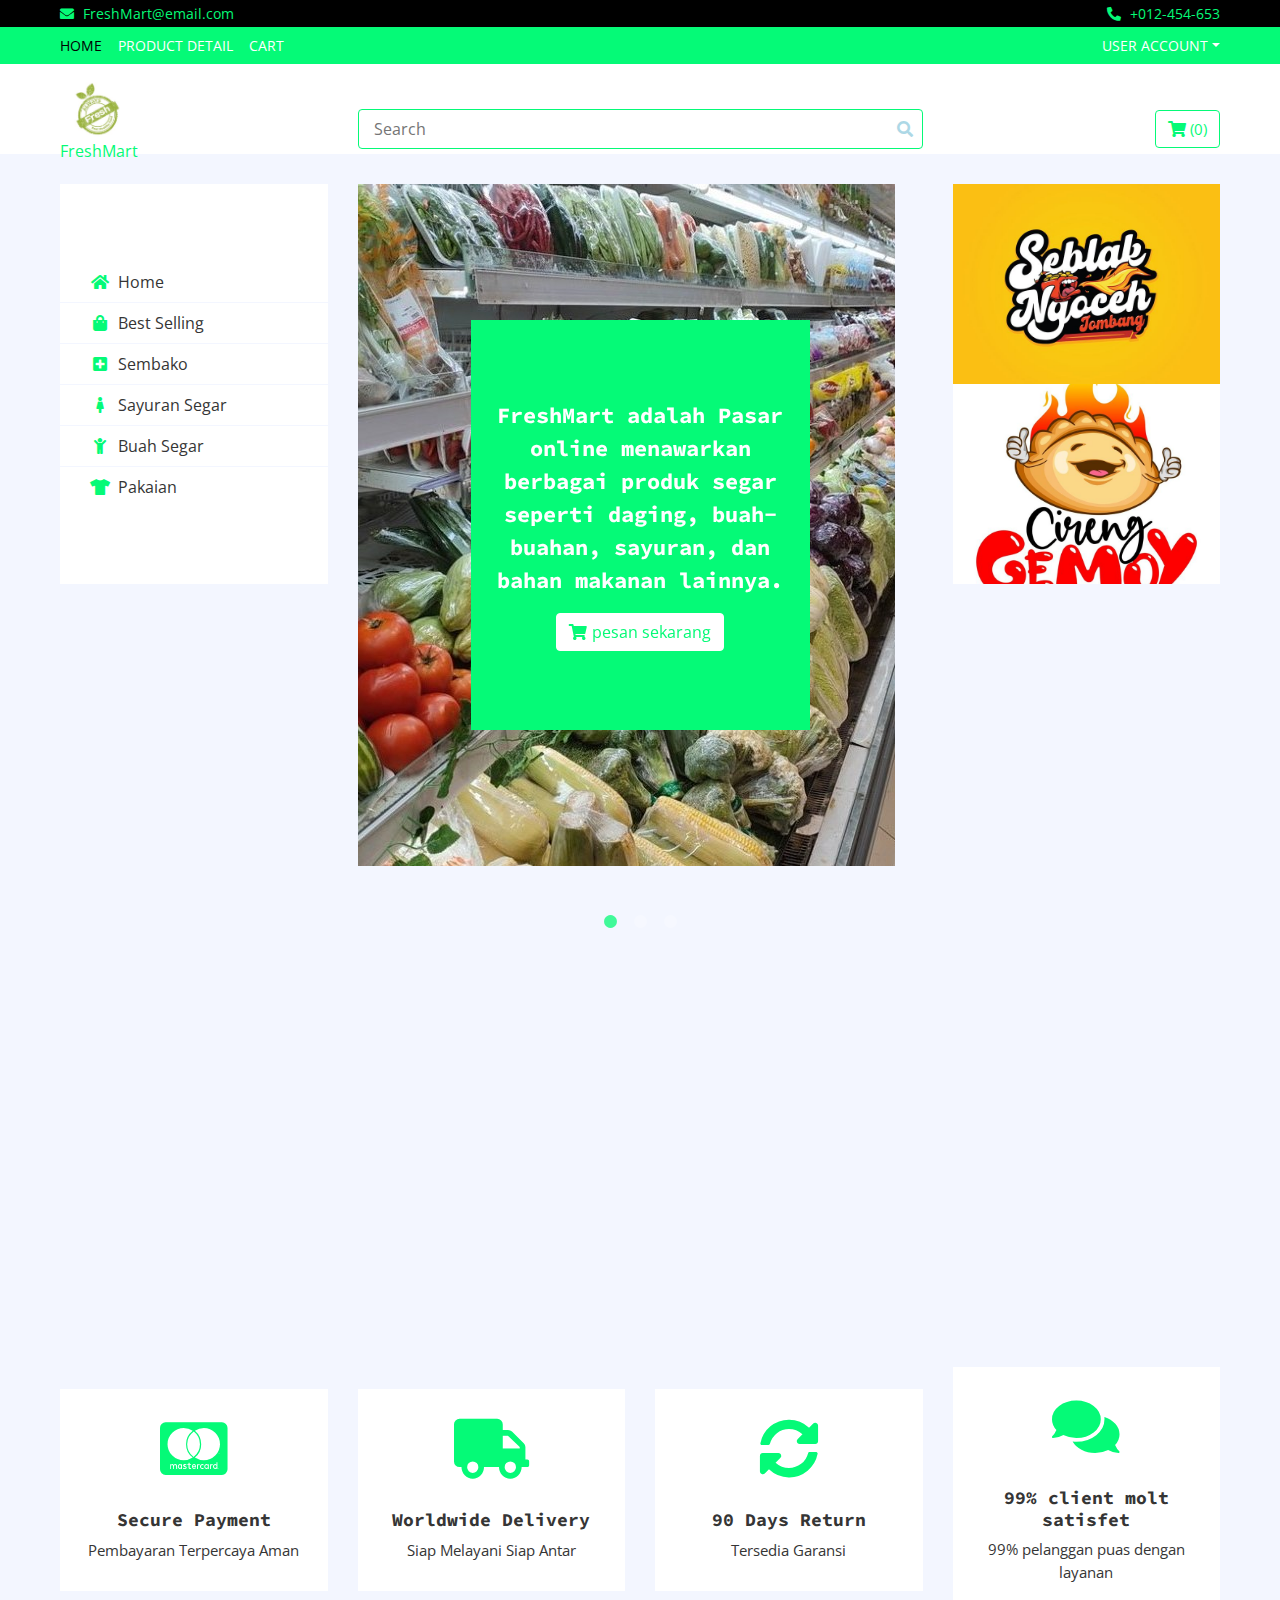
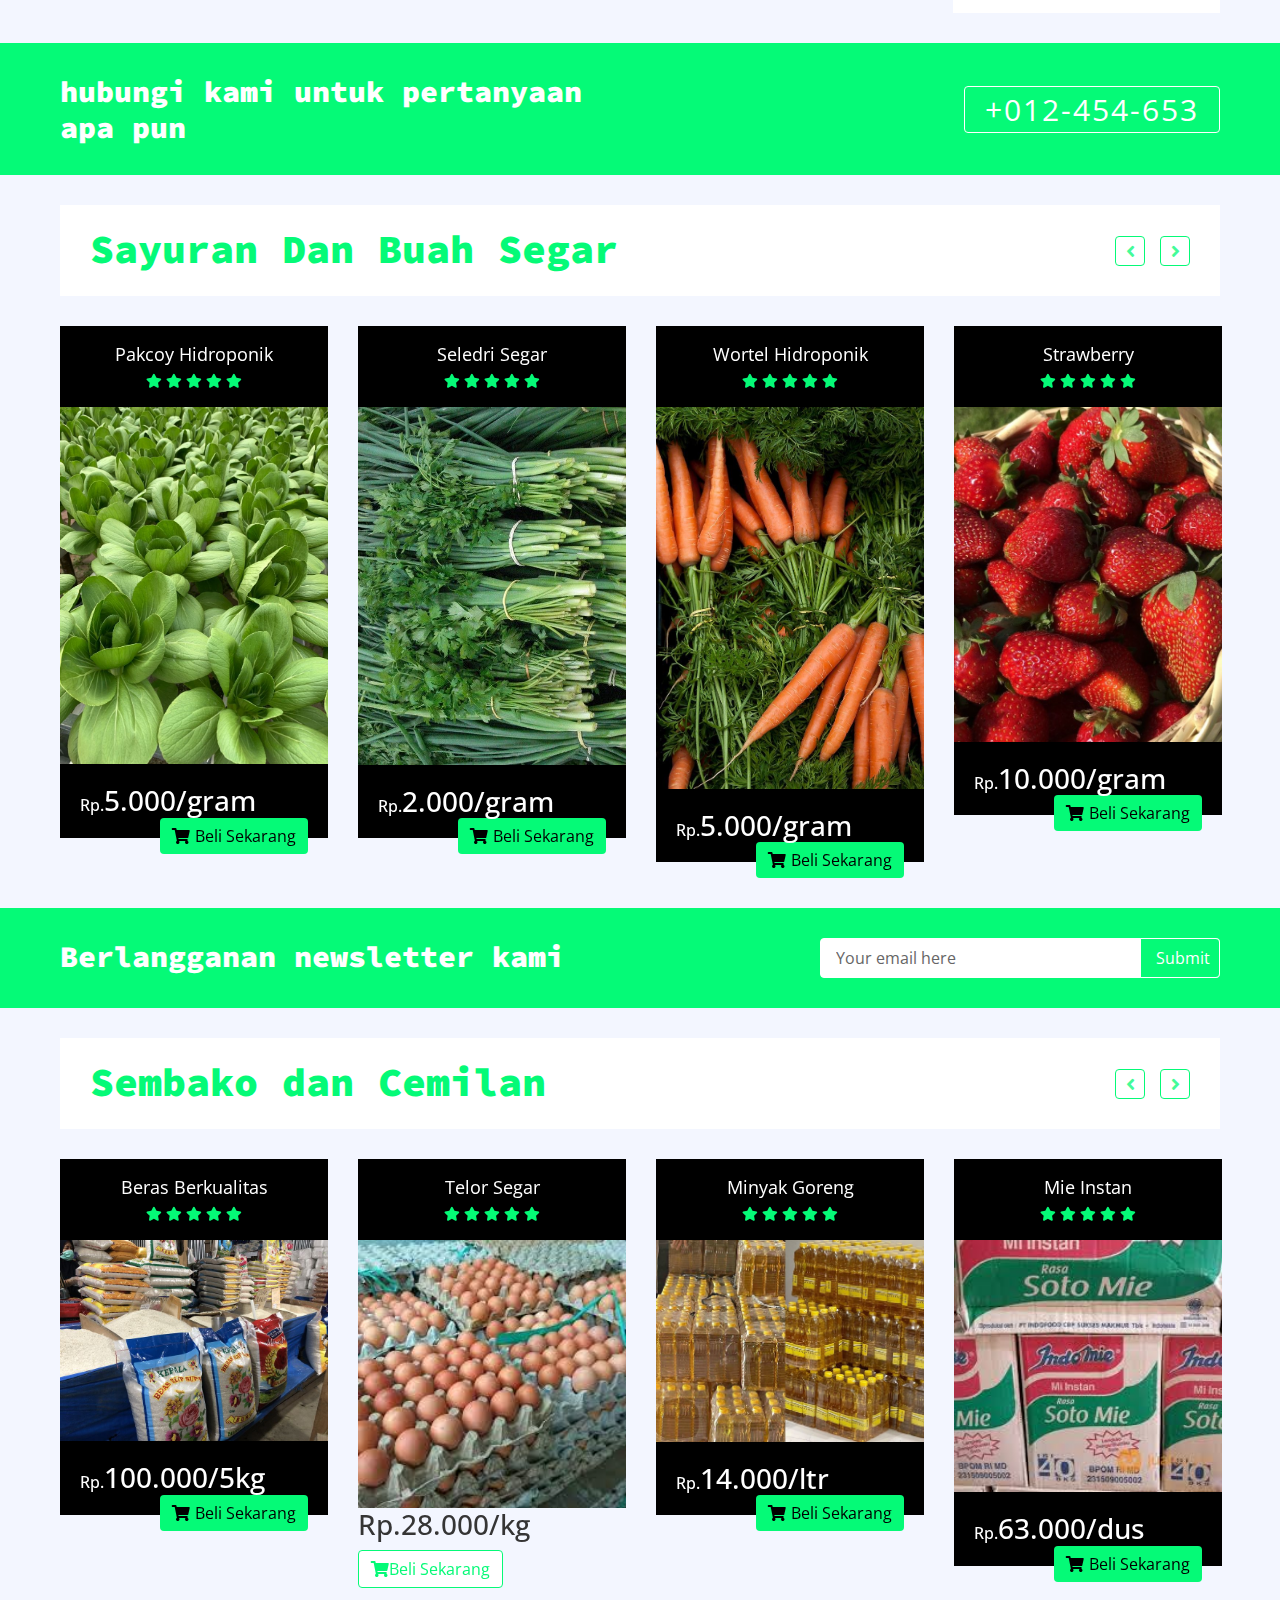
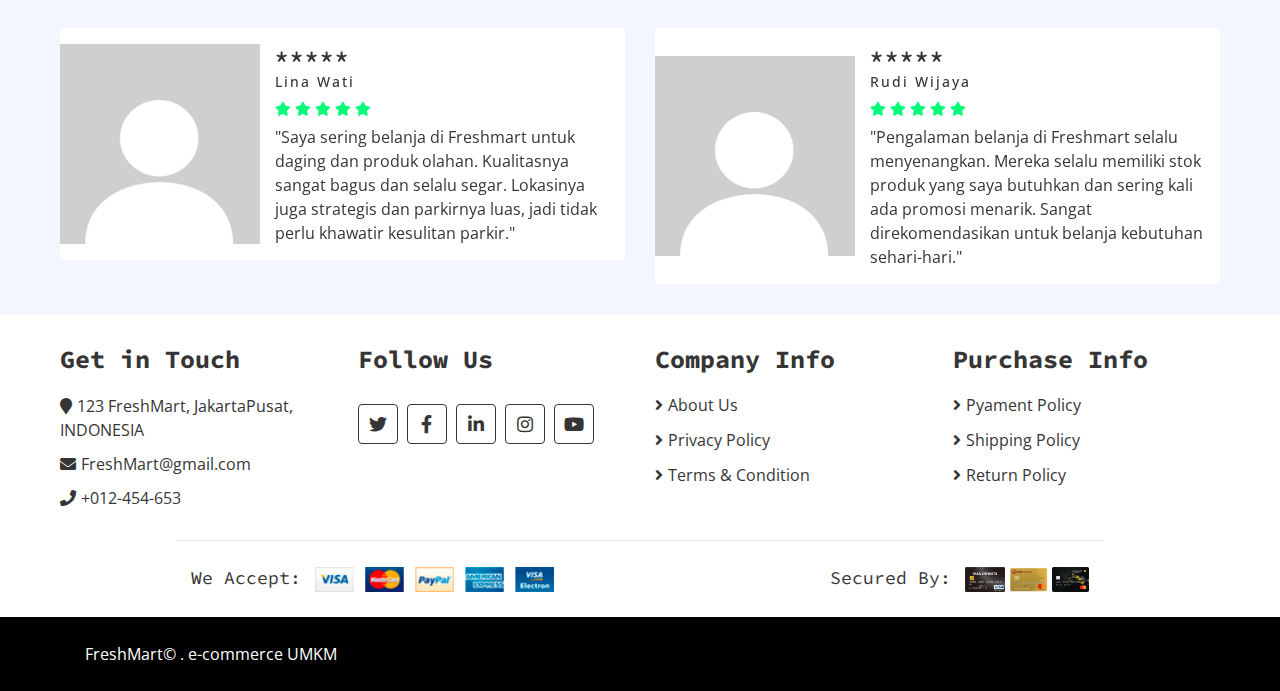
<file: index.html>
<!DOCTYPE html>
<html lang="en">
    <head>
        <meta charset="utf-8">
        <title>FreshMart</title>
        <meta content="width=device-width, initial-scale=1.0" name="viewport">
        <meta content="eCommerce HTML Template Free Download" name="keywords">
        <meta content="eCommerce HTML Template Free Download" name="description">

        <!-- Favicon -->
        <link href="img/logo.jpeg" rel="icon">

        <!-- Google Fonts -->
        <link href="https://fonts.googleapis.com/css?family=Open+Sans:300,400|Source+Code+Pro:700,900&display=swap" rel="stylesheet">

        <!-- CSS Libraries -->
        <link href="https://stackpath.bootstrapcdn.com/bootstrap/4.4.1/css/bootstrap.min.css" rel="stylesheet">
        <link href="https://cdnjs.cloudflare.com/ajax/libs/font-awesome/5.10.0/css/all.min.css" rel="stylesheet">
        <link href="lib/slick/slick.css" rel="stylesheet">
        <link href="lib/slick/slick-theme.css" rel="stylesheet">

        <!-- Template Stylesheet -->
        <link href="css/style.css" rel="stylesheet">
    </head>

    <body>
        <!-- Top bar Start -->
        <div class="top-bar">
            <div class="container-fluid">
                <div class="row">
                    <div class="col-sm-6">
                        <i class="fa fa-envelope"></i>
                        FreshMart@email.com
                    </div>
                    <div class="col-sm-6">
                        <i class="fa fa-phone-alt"></i>
                        +012-454-653
                    </div>
                </div>
            </div>
        </div>
        <!-- Top bar End -->
        
        <!-- Nav Bar Start -->
        <div class="nav">
            <div class="container-fluid">
                <nav class="navbar navbar-expand-md bg-dark navbar-dark">
                    <a href="#" class="navbar-brand">MENU</a>
                    <button type="button" class="navbar-toggler" data-toggle="collapse" data-target="#navbarCollapse">
                        <span class="navbar-toggler-icon"></span>
                    </button>

                    <div class="collapse navbar-collapse justify-content-between" id="navbarCollapse">
                        <div class="navbar-nav mr-auto">
                            <a href="index.html" class="nav-item nav-link active">Home</a>
                            <a href="/page/product-detail.html" class="nav-item nav-link">Product Detail</a>
                            <a href="/page/cart.html" class="nav-item nav-link">Cart</a>
                            <div class="nav-item dropdown">
                            </div>
                        </div>
                        <div class="navbar-nav ml-auto">
                            <div class="nav-item dropdown">
                                <a href="#" class="nav-link dropdown-toggle" data-toggle="dropdown">User Account</a>
                                <div class="dropdown-menu">
                                    <a href="#" class="dropdown-item">Login</a>
                                    <a href="#" class="dropdown-item">Register</a>
                                </div>
                            </div>
                        </div>
                    </div>
                </nav>
            </div>
        </div>
        <!-- Nav Bar End -->      
        
        <!-- Bottom Bar Start -->
        <div class="bottom-bar">
            <div class="container-fluid">
                <div class="row align-items-center">
                    <div class="col-md-3">
                        <div class="logo">
                            <a href="index.html">
                                <img src="img/logo.jpeg" alt="Logo">
                                <div class="header-slider-caption">
                                    <p>FreshMart</p>
                                    
                                </div>
                            </a>
                        </div>
                    </div>
                    <div class="col-md-6">
                        <div class="search">
                            <input type="text" placeholder="Search">
                            <button><i class="fa fa-search"></i></button>
                        </div>
                    </div>
                    <div class="col-md-3">
                        <div class="user">
                            <a href="/page/cart.html" class="btn cart">
                                <i class="fa fa-shopping-cart"></i>
                                <span>(0)</span>
                            </a>
                        </div>
                    </div>
                </div>
            </div>
        </div>
        <!-- Bottom Bar End -->       
        
        <!-- Main Slider Start -->
        <div class="header">
            <div class="container-fluid">
                <div class="row">
                    <div class="col-md-3">
                        <nav class="navbar bg-light">
                            <ul class="navbar-nav">
                                <li class="nav-item">
                                    <a class="nav-link" href="#"><i class="fa fa-home"></i>Home</a>
                                </li>
                                <li class="nav-item">
                                    <a class="nav-link" href="#"><i class="fa fa-shopping-bag"></i>Best Selling</a>
                                </li>
                                <li class="nav-item">
                                    <a class="nav-link" href="#"><i class="fa fa-plus-square"></i>Sembako</a>
                                </li>
                                <li class="nav-item">
                                    <a class="nav-link" href="#"><i class="fa fa-female"></i>Sayuran Segar</a>
                                </li>
                                <li class="nav-item">
                                    <a class="nav-link" href="#"><i class="fa fa-child"></i>Buah Segar</a>
                                </li>
                                <li class="nav-item">
                                    <a class="nav-link" href="#"><i class="fa fa-tshirt"></i>Pakaian</a>
                                </li>
                            </ul>
                        </nav>
                    </div>
                    <div class="col-md-6">
                        <div class="header-slider normal-slider">
                            <div class="header-slider-item">
                                <img src="img/sayuran.jpg" alt="Sayuran" />
                                <div class="header-slider-caption">
                                    <p>FreshMart adalah Pasar online menawarkan berbagai produk segar seperti daging, buah-buahan, sayuran, dan bahan makanan lainnya. </p>
                                    <a class="btn" href=""><i class="fa fa-shopping-cart"></i>pesan sekarang</a>
                                </div>
                            </div>
                            <div class="header-slider-item">
                                <img src="img/Sembako.jpg" alt="baju koko" />
                                <div class="header-slider-caption">
                                    <p>Pelanggan dapat menikmati kemudahan mendapatkan produk berkualitas tinggi yang dikirim langsung ke rumah mereka dengan belanja di FreshMart, yang menghemat waktu dan tenaga. </p>
                                    <a class="btn" href=""><i class="fa fa-shopping-cart"></i>pesan sekarang</a>
                                </div>
                            </div>
                            <div class="header-slider-item">
                                <img src="img/buah3.jpg" alt="gamis muslimah" />
                                <div class="header-slider-caption">
                                    <p>Untuk menjamin keberlanjutan dan kesegaran produk, FreshMart bekerja sama dengan petani lokal untuk mendukung pertanian lokal.</p>
                                    <a class="btn" href=""><i class="fa fa-shopping-cart"></i>pesan sekarang</a>
                                </div>
                            </div>
                        </div>
                    </div>
                    <div class="col-md-3">
                        <div class="header-img">
                            <div class="img-item">
                                <img src="img/logoseblak.jpeg" />
                                <a class="img-text" href="">
                                    <p>menyediakan dari brand seblak ngoceh</p>
                                </a>
                            </div>
                            <div class="img-item">
                                <img src="img/logocireng.jpeg" />
                                <a class="img-text" href="">
                                    <p>Menyediakan Cireng dari brand Cireng Gemoy</p>
                                </a>
                            </div>
                        </div>
                    </div>
                </div>
            </div>
        </div>
        <!-- Main Slider End -->      
        <div class="container">
            <iframe width="683" height="384" src="https://www.youtube.com/embed/XgUo67rRgeA" title="Fashion Show Hijab - SMESCO Ramadan Fest 2017 Part 4" frameborder="0" allow="accelerometer; autoplay; clipboard-write; encrypted-media; gyroscope; picture-in-picture" allowfullscreen></iframe>
        </div>     
        
        <!-- Feature Start-->
        <div class="feature">
            <div class="container-fluid">
                <div class="row align-items-center">
                    <div class="col-lg-3 col-md-6 feature-col">
                        <div class="feature-content">
                            <i class="fab fa-cc-mastercard"></i>
                            <h2>Secure Payment</h2>
                            <p>
                                Pembayaran Terpercaya Aman
                            </p>
                        </div>
                    </div>
                    <div class="col-lg-3 col-md-6 feature-col">
                        <div class="feature-content">
                            <i class="fa fa-truck"></i>
                            <h2>Worldwide Delivery</h2>
                            <p>
                                Siap Melayani Siap Antar
                            </p>
                        </div>
                    </div>
                    <div class="col-lg-3 col-md-6 feature-col">
                        <div class="feature-content">
                            <i class="fa fa-sync-alt"></i>
                            <h2>90 Days Return</h2>
                            <p>
                                Tersedia Garansi
                            </p>
                        </div>
                    </div>
                    <div class="col-lg-3 col-md-6 feature-col">
                        <div class="feature-content">
                            <i class="fa fa-comments"></i>
                            <h2>99% client molt satisfet</h2>
                            <p>
                                99% pelanggan puas dengan layanan
                            </p>
                        </div>
                    </div>
                </div>
            </div>
        </div>
        <!-- Feature End-->      
        
        
        <!-- Call to Action Start -->
        <div class="call-to-action">
            <div class="container-fluid">
                <div class="row align-items-center">
                    <div class="col-md-6">
                        <h1>hubungi kami untuk pertanyaan apa pun</h1>
                    </div>
                    <div class="col-md-6">
                        <a href="tel:+012454653">+012-454-653</a>
                    </div>
                </div>
            </div>
        </div>
        <!-- Call to Action End -->       
        
        <!-- Featured Product Start -->
        <div class="featured-product product">
            <div class="container-fluid">
                <div class="section-header">
                    <h1>Sayuran Dan Buah Segar</h1>
                </div>
                <div class="row align-items-center product-slider product-slider-4">
                    <div class="col-lg-3">
                        <div class="product-item">
                            <div class="product-title">
                                <a href="#">Pakcoy Hidroponik</a>
                                <div class="ratting">
                                    <i class="fa fa-star"></i>
                                    <i class="fa fa-star"></i>
                                    <i class="fa fa-star"></i>
                                    <i class="fa fa-star"></i>
                                    <i class="fa fa-star"></i>
                                </div>
                            </div>
                            <div class="product-image">
                                <a href="/page/product-detail.html">
                                    <img src="img/Pakcoy hidroponik.jpeg" alt="Pakcoy">
                                </a>
                                <div class="product-action">
                                    <a href="#"><i class="fa fa-cart-plus"></i></a>
                                    <a href="#"><i class="fa fa-heart"></i></a>
                                    <a href="#"><i class="fa fa-search"></i></a>
                                </div>
                            </div>
                            <div class="product-price">
                                <h3><span>Rp.</span>5.000/gram</h3>
                                <a class="btn" href=""><i class="fa fa-shopping-cart"></i>Beli Sekarang</a>
                            </div>
                        </div>
                    </div>
                    <div class="col-lg-3">
                        <div class="product-item">
                            <div class="product-title">
                                <a href="#">Seledri Segar</a>
                                <div class="ratting">
                                    <i class="fa fa-star"></i>
                                    <i class="fa fa-star"></i>
                                    <i class="fa fa-star"></i>
                                    <i class="fa fa-star"></i>
                                    <i class="fa fa-star"></i>
                                </div>
                            </div>
                            <div class="product-image">
                                <a href="/page/product-detail.html">
                                    <img src="img/seledri.jpeg" alt="Product Image">
                                </a>
                                <div class="product-action">
                                    <a href="#"><i class="fa fa-cart-plus"></i></a>
                                    <a href="#"><i class="fa fa-heart"></i></a>
                                    <a href="#"><i class="fa fa-search"></i></a>
                                </div>
                            </div>
                            <div class="product-price">
                                <h3><span>Rp.</span>2.000/gram</h3>
                                <a class="btn" href=""><i class="fa fa-shopping-cart"></i>Beli Sekarang</a>
                            </div>
                        </div>
                    </div>
                    <div class="col-lg-3">
                        <div class="product-item">
                            <div class="product-title">
                                <a href="#">Wortel Hidroponik</a>
                                <div class="ratting">
                                    <i class="fa fa-star"></i>
                                    <i class="fa fa-star"></i>
                                    <i class="fa fa-star"></i>
                                    <i class="fa fa-star"></i>
                                    <i class="fa fa-star"></i>
                                </div>
                            </div>
                            <div class="product-image">
                                <a href="/page/product-detail.html">
                                    <img src="img/wortel.jpg" alt="Product Image">
                                </a>
                                <div class="product-action">
                                    <a href="#"><i class="fa fa-cart-plus"></i></a>
                                    <a href="#"><i class="fa fa-heart"></i></a>
                                    <a href="#"><i class="fa fa-search"></i></a>
                                </div>
                            </div>
                            <div class="product-price">
                                <h3><span>Rp.</span>5.000/gram</h3>
                                <a class="btn" href=""><i class="fa fa-shopping-cart"></i>Beli Sekarang</a>
                            </div>
                        </div>
                    </div>
                    <div class="col-lg-3">
                        <div class="product-item">
                            <div class="product-title">
                                <a href="#">Strawberry</a>
                                <div class="ratting">
                                    <i class="fa fa-star"></i>
                                    <i class="fa fa-star"></i>
                                    <i class="fa fa-star"></i>
                                    <i class="fa fa-star"></i>
                                    <i class="fa fa-star"></i>
                                </div>
                            </div>
                            <div class="product-image">
                                <a href="/page/product-detail.html">
                                    <img src="img/trawberry.jpg" alt="Product Image">
                                </a>
                                <div class="product-action">
                                    <a href="#"><i class="fa fa-cart-plus"></i></a>
                                    <a href="#"><i class="fa fa-heart"></i></a>
                                    <a href="#"><i class="fa fa-search"></i></a>
                                </div>
                            </div>
                            <div class="product-price">
                                <h3><span>Rp.</span>10.000/gram</h3>
                                <a class="btn" href=""><i class="fa fa-shopping-cart"></i>Beli Sekarang</a>
                            </div>
                        </div>
                    </div>
                    <div class="col-lg-3">
                        <div class="product-item">
                            <div class="product-title">
                                <a href="#">Alpukat</a>
                                <div class="ratting">
                                    <i class="fa fa-star"></i>
                                    <i class="fa fa-star"></i>
                                    <i class="fa fa-star"></i>
                                    <i class="fa fa-star"></i>
                                    <i class="fa fa-star"></i>
                                </div>
                            </div>
                            <div class="product-image">
                                <a href="/page/product-detail.html">
                                    <img src="img/alpukat.jpg" alt="Product Image">
                                </a>
                                <div class="product-action">
                                    <a href="#"><i class="fa fa-cart-plus"></i></a>
                                    <a href="#"><i class="fa fa-heart"></i></a>
                                    <a href="#"><i class="fa fa-search"></i></a>
                                </div>
                            </div>
                            <div class="product-price">
                                <h3><span>Rp</span>25.000/gram</h3>
                                <a class="btn" href=""><i class="fa fa-shopping-cart"></i>Beli Sekarang </a>
                            </div>
                        </div>
                    </div>
                </div>
            </div>
        </div>
        <!-- Featured Product End -->       
        
        <!-- Newsletter Start -->
        <div class="newsletter">
            <div class="container-fluid">
                <div class="row">
                    <div class="col-md-6">
                        <h1>Berlangganan newsletter kami</h1>
                    </div>
                    <div class="col-md-6">
                        <div class="form">
                            <input type="email" value="Your email here">
                            <button>Submit</button>
                        </div>
                    </div>
                </div>
            </div>
        </div>
        <!-- Newsletter End -->        
        
        <!-- Recent Product Start -->
        <div class="recent-product product">
            <div class="container-fluid">
                <div class="section-header">
                    <h1>Sembako dan Cemilan </h1>
                </div>
                <div class="row align-items-center product-slider product-slider-4">
                    <div class="col-lg-3">
                        <div class="product-item">
                            <div class="product-title">
                                <a href="#">Beras Berkualitas</a>
                                <div class="ratting">
                                    <i class="fa fa-star"></i>
                                    <i class="fa fa-star"></i>
                                    <i class="fa fa-star"></i>
                                    <i class="fa fa-star"></i>
                                    <i class="fa fa-star"></i>
                                </div>
                            </div>
                            <div class="product-image">
                                <a href="/page/product-detail.html">
                                    <img src="img/Beras.jpeg" alt="Beras">
                                </a>
                                <div class="product-action">
                                    <a href="#"><i class="fa fa-cart-plus"></i></a>
                                    <a href="#"><i class="fa fa-heart"></i></a>
                                    <a href="#"><i class="fa fa-search"></i></a>
                                </div>
                            </div>
                            <div class="product-price">
                                <h3><span>Rp.</span>100.000/5kg</h3>
                                <a class="btn" href=""><i class="fa fa-shopping-cart"></i>Beli Sekarang</a>
                            </div>
                        </div>
                    </div>
                    <div class="col-lg-3">
                        <div class="product-item">
                            <div class="product-title">
                                <a href="#">Telor Segar</a>
                                <div class="ratting">
                                    <i class="fa fa-star"></i>
                                    <i class="fa fa-star"></i>
                                    <i class="fa fa-star"></i>
                                    <i class="fa fa-star"></i>
                                    <i class="fa fa-star"></i>
                                </div>
                            </div>
                            <div class="product-image">
                                <a href="/page/product-detail.html">
                                    <img src="img/telor.jpeg" alt="Product Image">
                                </a>
                                <div class="product-action">
                                    <a href="#"><i class="fa fa-cart-plus"></i></a>
                                    <a href="#"><i class="fa fa-heart"></i></a>
                                    <a href="#"><i class="fa fa-search"></i></a>
                                </div>
                            </div>
                            <div class="/product-price">
                                <h3><span>Rp.</span>28.000/kg</h3>
                                <a class="btn" href=""><i class="fa fa-shopping-cart"></i>Beli Sekarang</a>
                            </div>
                        </div>
                    </div>
                    <div class="col-lg-3">
                        <div class="product-item">
                            <div class="product-title">
                                <a href="#">Minyak Goreng</a>
                                <div class="ratting">
                                    <i class="fa fa-star"></i>
                                    <i class="fa fa-star"></i>
                                    <i class="fa fa-star"></i>
                                    <i class="fa fa-star"></i>
                                    <i class="fa fa-star"></i>
                                </div>
                            </div>
                            <div class="product-image">
                                <a href="/page/product-detail.html">
                                    <img src="img/minyak goreng.jpg" alt="Minyak Goreng">
                                </a>
                                <div class="product-action">
                                    <a href="#"><i class="fa fa-cart-plus"></i></a>
                                    <a href="#"><i class="fa fa-heart"></i></a>
                                    <a href="#"><i class="fa fa-search"></i></a>
                                </div>
                            </div>
                            <div class="product-price">
                                <h3><span>Rp.</span>14.000/ltr</h3>
                                <a class="btn" href=""><i class="fa fa-shopping-cart"></i>Beli Sekarang</a>
                            </div>
                        </div>
                    </div>
                    <div class="col-lg-3">
                        <div class="product-item">
                            <div class="product-title">
                                <a href="#">Mie Instan</a>
                                <div class="ratting">
                                    <i class="fa fa-star"></i>
                                    <i class="fa fa-star"></i>
                                    <i class="fa fa-star"></i>
                                    <i class="fa fa-star"></i>
                                    <i class="fa fa-star"></i>
                                </div>
                            </div>
                            <div class="product-image">
                                <a href="/page/product-detail.html">
                                    <img src="img/mie.jpeg" alt="Atasan Batik">
                                </a>
                                <div class="product-action">
                                    <a href="#"><i class="fa fa-cart-plus"></i></a>
                                    <a href="#"><i class="fa fa-heart"></i></a>
                                    <a href="#"><i class="fa fa-search"></i></a>
                                </div>
                            </div>
                            <div class="product-price">
                                <h3><span>Rp.</span>63.000/dus</h3>
                                <a class="btn" href=""><i class="fa fa-shopping-cart"></i>Beli Sekarang</a>
                            </div>
                        </div>
                    </div>
                    <div class="col-lg-3">
                        <div class="product-item">
                            <div class="product-title">
                                <a href="#">Boci Instan</a>
                                <div class="ratting">
                                    <i class="fa fa-star"></i>
                                    <i class="fa fa-star"></i>
                                    <i class="fa fa-star"></i>
                                    <i class="fa fa-star"></i>
                                    <i class="fa fa-star"></i>
                                </div>
                            </div>
                            <div class="product-image">
                                <a href="/page/product-detail.html">
                                    <img src="img/boci.jpeg" alt="Boci Instan">
                                </a>
                                <div class="product-action">
                                    <a href="#"><i class="fa fa-cart-plus"></i></a>
                                    <a href="#"><i class="fa fa-heart"></i></a>
                                    <a href="#"><i class="fa fa-search"></i></a>
                                </div>
                            </div>
                            <div class="product-price">
                                <h3><span>Rp.</span>35.000/12pcs</h3>
                                <a class="btn" href=""><i class="fa fa-shopping-cart"></i>Beli Sekarang</a>
                            </div>
                        </div>
                    </div>
                </div>
            </div>
        </div>
        <!-- Recent Product End -->
        
        <!-- Review Start -->
        <div class="review">
            <div class="container-fluid">
                <div class="row align-items-center review-slider normal-slider">
                    <div class="col-md-6">
                        <div class="review-slider-item">
                            <div class="review-img">
                                <img src="img/profil penilaian.jpg" alt="Image">
                            </div>
                            <div class="review-text">
                                <h2>*****</h2>
                                <h3>Lina Wati</h3>
                                <div class="ratting">
                                    <i class="fa fa-star"></i>
                                    <i class="fa fa-star"></i>
                                    <i class="fa fa-star"></i>
                                    <i class="fa fa-star"></i>
                                    <i class="fa fa-star"></i>
                                </div>
                                <p>
                                    "Saya sering belanja di Freshmart untuk daging dan produk olahan. Kualitasnya sangat bagus dan selalu segar. Lokasinya juga strategis dan parkirnya luas, jadi tidak perlu khawatir kesulitan parkir."
                                </p>
                            </div>
                        </div>
                    </div>
                    <div class="col-md-6">
                        <div class="review-slider-item">
                            <div class="review-img">
                                <img src="img/profil penilaian.jpg" alt="Image">
                            </div>
                            <div class="review-text">
                                <h2>*****</h2>
                                <h3>Rudi Wijaya</h3>
                                <div class="ratting">
                                    <i class="fa fa-star"></i>
                                    <i class="fa fa-star"></i>
                                    <i class="fa fa-star"></i>
                                    <i class="fa fa-star"></i>
                                    <i class="fa fa-star"></i>
                                </div>
                                <p>
                                    "Pengalaman belanja di Freshmart selalu menyenangkan. Mereka selalu memiliki stok produk yang saya butuhkan dan sering kali ada promosi menarik. 
                                    Sangat direkomendasikan untuk belanja kebutuhan sehari-hari."
                                </p>
                            </div>
                        </div>
                    </div>
                    <div class="col-md-6">
                        <div class="review-slider-item">
                            <div class="review-img">
                                <img src="img/profil penilaian.jpg" alt="Image">
                            </div>
                            <div class="review-text">
                                <h2>*******</h2>
                                <h3>Budi Santoso</h3>
                                <div class="ratting">
                                    <i class="fa fa-star"></i>
                                    <i class="fa fa-star"></i>
                                    <i class="fa fa-star"></i>
                                    <i class="fa fa-star"></i>
                                    <i class="fa fa-star"></i>
                                </div>
                                <p>
                                    "Freshmart adalah toko yang sangat lengkap dengan pilihan produk segar yang selalu memuaskan. Pelayanannya cepat dan stafnya sangat ramah. Saya selalu menemukan buah-buahan dan sayuran terbaik di sini."
                            </div>
                        </div>
                    </div>
                </div>
            </div>
        </div>
        <!-- Review End -->        
        
        <!-- Footer Start -->
        <div class="footer">
            <div class="container-fluid">
                <div class="row">
                    <div class="col-lg-3 col-md-6">
                        <div class="footer-widget">
                            <h2>Get in Touch</h2>
                            <div class="contact-info">
                                <p><i class="fa fa-map-marker"></i>123 FreshMart, JakartaPusat, INDONESIA</p>
                                <p><i class="fa fa-envelope"></i>FreshMart@gmail.com</p>
                                <p><i class="fa fa-phone"></i>+012-454-653</p>
                            </div>
                        </div>
                    </div>
                    
                    <div class="col-lg-3 col-md-6">
                        <div class="footer-widget">
                            <h2>Follow Us</h2>
                            <div class="contact-info">
                                <div class="social">
                                    <a href=""><i class="fab fa-twitter"></i></a>
                                    <a href=""><i class="fab fa-facebook-f"></i></a>
                                    <a href=""><i class="fab fa-linkedin-in"></i></a>
                                    <a href=""><i class="fab fa-instagram"></i></a>
                                    <a href=""><i class="fab fa-youtube"></i></a>
                                </div>
                            </div>
                        </div>
                    </div>

                    <div class="col-lg-3 col-md-6">
                        <div class="footer-widget">
                            <h2>Company Info</h2>
                            <ul>
                                <li><a href="#">About Us</a></li>
                                <li><a href="#">Privacy Policy</a></li>
                                <li><a href="#">Terms & Condition</a></li>
                            </ul>
                        </div>
                    </div>

                    <div class="col-lg-3 col-md-6">
                        <div class="footer-widget">
                            <h2>Purchase Info</h2>
                            <ul>
                                <li><a href="#">Pyament Policy</a></li>
                                <li><a href="#">Shipping Policy</a></li>
                                <li><a href="#">Return Policy</a></li>
                            </ul>
                        </div>
                    </div>
                </div>
                
                <div class="row payment align-items-center">
                    <div class="col-md-6">
                        <div class="payment-method">
                            <h2>We Accept:</h2>
                            <img src="img/payment-method.png" alt="Payment Method" />
                        </div>
                    </div>
                    <div class="col-md-6">
                        <div class="payment-security">
                            <h2>Secured By:</h2>
                            <img src="img/visa.jpeg" alt="Payment Security" />
                            <img src="img/cimb niaga.jpg" alt="Payment Security" />
                            <img src="img/commowelth.jpeg" alt="Payment Security" />
                        </div>
                    </div>
                </div>
            </div>
        </div>
        <!-- Footer End -->
        
        <!-- Footer Bottom Start -->
        <div class="footer-bottom">
            <div class="container">
                <div class="row">
                    <div class="col-md-6 copyright">
                        <p>FreshMart&copy; . e-commerce UMKM</p>
                    </div>
                </div>
            </div>
        </div>
        <!-- Footer Bottom End -->       
        
        <!-- Back to Top -->
        <a href="#" class="back-to-top"><i class="fa fa-chevron-up"></i></a>
        
        <!-- JavaScript Libraries -->
        <script src="https://code.jquery.com/jquery-3.4.1.min.js"></script>
        <script src="https://stackpath.bootstrapcdn.com/bootstrap/4.4.1/js/bootstrap.bundle.min.js"></script>
        <script src="lib/easing/easing.min.js"></script>
        <script src="lib/slick/slick.min.js"></script>
        
        <!-- Template Javascript -->
        <script src="js/main.js"></script>
    </body>
</html>
</file>
<file: css/style.css>
/**********************************/
/********** General CSS ***********/
/**********************************/
body {
    color: #353535;
    font-family: 'Open Sans', sans-serif;
    font-weight: 400;
    background: #f3f6ff;
}

a {
    color: #05fa77;
}

a:hover,
a:active,
a:focus {
    color: #353535;
    outline: none;
    text-decoration: none;
}

h1 {
    font-family: 'Source Code Pro', monospace;
    font-weight: 900;
}

h2 {
    font-family: 'Source Code Pro', monospace;
    font-weight: 700;
}

@media(min-width: 992px) {
    .container-fluid {
        padding-right: 60px;
        padding-left: 60px;
    }
}


/**********************************/
/******** Back to Top CSS *********/
/**********************************/
.back-to-top {
    position: fixed;
    display: none;
    background: #05fa77;
    color: #ffffff;
    width: 40px;
    height: 40px;
    text-align: center;
    line-height: 1;
    font-size: 16px;
    border-radius: 4px;
    right: 15px;
    bottom: 15px;
    transition: background 0.5s;
    z-index: 11;
}

.back-to-top i {
    padding-top: 12px;
    color: #ffffff;
}


/**********************************/
/********* Form Input CSS *********/
/**********************************/
.form-control,
.custom-select {
    width: 100%;
    height: 35px;
    padding: 0 15px;
    color: #999999;
    border: 1px solid #dddddd;
    margin-bottom: 15px
}

.form-control:focus,
.custom-select:focus {
    box-shadow: none;
    border-color: #00CED1;
}

.custom-radio,
.custom-checkbox {
    margin-bottom: 15px;
}

.custom-radio .custom-control-label::before,
.custom-checkbox .custom-control-label::before {
    background: #dddddd;
    border-color: #dddddd;
}

.custom-radio .custom-control-input:checked~.custom-control-label::before,
.custom-checkbox .custom-control-input:checked~.custom-control-label::before {
    color: #ffffff;
    background: #05fa77;
    border-color: #05fa77;
    box-shadow: none;
}

.btn {
    color: #05fa77;
    background: #ffffff;
    border: 1px solid #05fa77;
}

.btn:hover,
.btn:active,
.btn:focus {
    color: #ffffff;
    background: #05fa77;
    box-shadow: none;
}


/**********************************/
/******* Normal Slider CSS ********/
/**********************************/
.normal-slider .slick-prev,
.normal-slider .slick-next {
    width: 40px;
    height: 40px;
    z-index: 1;
    opacity: 0;
    transition: .5s;
    background: #05fa77;
    border-radius: 4px;
}

.normal-slider .slick-prev {
    left: 55px;
}

.normal-slider .slick-next {
    right: 55px;
}

.normal-slider.slick-slider:hover .slick-prev {
    left: 15px;
    opacity: 1;
}

.normal-slider.slick-slider:hover .slick-next {
    right: 15px;
    opacity: 1;
}

.normal-slider .slick-prev:hover,
.normal-slider .slick-prev:focus,
.normal-slider .slick-next:hover,
.normal-slider .slick-next:focus {
    background: rgba(0, 0, 0, .7);
}

.normal-slider .slick-prev:hover::before,
.normal-slider .slick-prev:focus::before,
.normal-slider .slick-next:hover::before,
.normal-slider .slick-next:focus::before {
    color: #ADD8E6;
}

.normal-slider .slick-prev::before,
.normal-slider .slick-next::before {
    font-family: "Font Awesome 5 Free";
    font-weight: 900;
    font-size: 30px;
    color: #ffffff;
}

.normal-slider .slick-prev::before {
    content: "\f104";
}

.normal-slider .slick-next::before {
    content: "\f105";
}

.normal-slider .slick-dots {
    bottom: 15px;
}

.normal-slider .slick-dots li button:before {
    color: #ffffff;
    font-size: 15px;
}

.normal-slider .slick-dots li.slick-active button:before {
    color: #05fa77;
}

.slick-dotted.slick-slider {
    margin-bottom: 0;
}


/**********************************/
/********** Top Bar CSS ***********/
/**********************************/
.top-bar {
    padding: 3px 0;
    font-size: 14px;
    color: #05fa77;
    background: #000000;
}

.top-bar i {
    margin-right: 5px;
}

.top-bar .col-sm-6:first-child {
    text-align: left;
}

.top-bar .col-sm-6:last-child {
    text-align: right;
}

@media (max-width: 575.98px) {
    .top-bar {
        border-bottom: 1px solid rgba(255,255,255,.1);
    }
    
    .top-bar .col-sm-6:first-child,
    .top-bar .col-sm-6:last-child {
        text-align: center;
    }
}


/**********************************/
/*********** Nav Bar CSS **********/
/**********************************/
.nav {
    position: relative;
}

@media (min-width: 992px) {
    .nav .container-fluid {
        padding-left: 52px;
        padding-right: 52px;
    }
}

.nav .navbar {
    height: 100%;
    padding: 0;
}

.nav .dropdown-menu {
    margin-top: 0;
    border: 0;
    border-radius: 0;
    background: #05fa77;
}

.nav .dropdown-menu a.active {
    color: #353535;
    background: #f8f9fa;
}

@media (min-width: 768px) {
    .nav,
    .nav .navbar {
        background: #05fa77 !important;
    }
    
    .nav .navbar-brand {
        display: none;
    }
    
    .nav .navbar-dark a.nav-link {
        color: #ffffff;
        font-size: 14px;
        text-transform: uppercase;
    }
    
    .nav .navbar-dark a.nav-link:hover,
    .nav .navbar-dark a.nav-link.active {
        color: #000000;
    }
}

@media (max-width: 768px) {
    .nav {
        padding: 5px 0;
    }
    
    .nav,
    .nav .navbar {
        background: #000000 !important;
    }
    
    .nav a.nav-link {
        padding: 5px 0;
    }
    
    .nav .dropdown-menu {
        box-shadow: none;
    }
}


/**********************************/
/********* Bottom Bar CSS *********/
/**********************************/
.bottom-bar {
    padding: 15px 0;
    background: #ffffff;
    margin-bottom: 30px;
}

.bottom-bar .logo {
    text-align: left;
    overflow: hidden;
}

.bottom-bar .logo a img {
    max-height: 60px;
}

.bottom-bar .search {
    width: 100%;
}

.bottom-bar .search input[type=text] {
    width: 100%;
    height: 40px;
    padding: 0 15px;
    color: #666666;
    border: 1px solid #05fa77;
    border-radius: 4px;
}

.bottom-bar .search button {
    position: absolute;
    width: 40px;
    height: 38px;
    top: 1px;
    right: 16px;
    padding: 0 15px;
    border: none;
    background: none;
    color: #ADD8E6;
    border-radius: 0 2px 2px 0;
}

.bottom-bar .search button:hover {
    background: #05fa77;
    color: #ffffff;
}

.bottom-bar .user {
    font-size: 0;
    text-align: right;
}

.bottom-bar .user .wishlist {
    margin-right: 15px;
}

.bottom-bar .user .cart i,
.bottom-bar .user .wishlist i {
    color: #05fa77;
}

.bottom-bar .user .cart span,
.bottom-bar .user .wishlist span {
    color: #05fa77;
    font-size: 15px;
}

.bottom-bar .user .cart:hover i,
.bottom-bar .user .wishlist:hover i,
.bottom-bar .user .cart:hover span,
.bottom-bar .user .wishlist:hover span {
    color: #ffffff;
}

@media (min-width: 768px) {
    .bottom-bar {
        max-height: 90px;
    }
}

@media (max-width: 767.98px) {
    .bottom-bar .logo,
    .bottom-bar .search,
    .bottom-bar .user {
        text-align: center;
        margin-bottom: 15px;
    }
    
    .bottom-bar .user {
        margin-bottom: 0;
    }
}


/**********************************/
/*********** Header CSS ***********/
/**********************************/
.header {
    position: relative;
}

.header .col-md-3,
.header .col-md-6 {
    margin-bottom: 30px;
}

.header .navbar {
    padding: 0;
    height: 100%;
    max-height: 400px;
    overflow: hidden;
    background: #ffffff !important;
}

.header .navbar-nav {
    width: 100%;
    padding: 15px 0;
}

.header .navbar li {
    padding: 0 30px;
    border-bottom: 1px solid #f3f6ff;
}

.header .navbar li:last-child {
    border-bottom: none;
}

.header .navbar a {
    color: #353535;
}
.header .navbar a:hover {
    color: #05fa77;
}


.header .navbar i {
    color: #05fa77;
    width: 20px;
    text-align: center;
    margin-right: 8px;
}

.header .navbar a:hover i {
    color: #353535;
}

.header-slider {
    position: relative;
    width: 100%;
}

.header-slider .header-slider-item {
    position: relative;
}

.header-slider .header-slider-caption {
    position: absolute;
    top: 20%;
    left: 20%;
    width: 60%;
    height: 60%;
    padding: 15px;
    display: flex;
    flex-direction: column;
    align-items: center;
    justify-content: center;
    background: #05fa77;
    transition: all 0.3s;
    z-index: 1;
}

.header-slider .header-slider-caption p {
    text-align: center;
    color: #ffffff;
    font-size: 22px;
    font-family: 'Source Code Pro', monospace;
    font-weight: 700;
}

.header-slider .header-slider-caption .btn {
    border-color: #ffffff;
}

.header-slider .header-slider-caption .btn i {
    margin-right: 5px;
}

.header .header-img {
    position: relative;
    display: flex;
    flex-wrap: wrap;
    align-items: center;
    height: 100%;
    max-height: 400px;
    overflow: hidden;
    background: #ffffff;
}

.header .img-item {
    position: relative;
    width: 100%;
    height: 50%;
    overflow: hidden;
}

.header .img-item img {
    width: 100%; 
    height: 100%; 
    object-fit: cover; 
}

.header .img-text {
    position: absolute;
    top: 0;
    left: 0;
    width: 100%;
    height: 100%;
    display: flex;
    align-items: center;
    background: #05fa77;
    transition: all 0.3s;
    opacity: 0;
}

.header .img-text:hover {
    opacity: 1;     
}

.header .img-text p {
    margin: 0 0 50px 0;
    padding: 15px;
    width: 100%;
    text-align: center;
    color: #ffffff;
    font-size: 16px;
    transition: all 0.3s;
}

.header .img-text:hover p {
    margin: 0;       
}


/**********************************/
/********* Breadcrumb CSS *********/
/**********************************/
.breadcrumb-wrap {
    position: relative;
    width: 100%;
}

.breadcrumb-wrap .breadcrumb {
    margin: 0;
    padding: 0;
    background: transparent;
}



/**********************************/
/********** Category CSS **********/
/**********************************/
.category {
    position: relative;
    padding: 0 15px;
    margin-bottom: 30px;
}

.category .col-md-3 {
    padding: 0;
}

.category .category-item {
    position: relative;
    display: flex;
    flex-wrap: wrap;
    align-items: center;
    height: 100%;
    max-height: 400px;
    overflow: hidden;
    background: #ffffff;
}

.category .category-item.ch-400 {
    height: 400px;
}

.category .category-item.ch-250 {
    height: 250px;
}

.category .category-item.ch-150 {
    height: 150px;
}

.category .category-item img {
    width: 100%; 
    height: 100%; 
    object-fit: cover; 
}

.category .category-name {
    position: absolute;
    top: 0;
    left: 0;
    width: 100%;
    height: 100%;
    display: flex;
    align-items: center;
    background: #05fa77;
    transition: all 0.3s;
    opacity: 0;
}

.category .category-name:hover {
    opacity: 1;     
}

.category .category-name p {
    margin: 0 0 50px 0;
    padding: 15px;
    width: 100%;
    text-align: center;
    color: #ffffff;
    font-size: 16px;
    transition: all 0.3s;
}

.category .category-name:hover p {
    margin: 0;       
}


/**********************************/
/*********** Feature CSS **********/
/**********************************/
.feature {
    position: relative;
}

.feature .feature-col {
    margin-bottom: 30px;
}

.feature .feature-content {
    position: relative;
    width: 100%;
    height: 100%;
    padding: 30px 15px;
    text-align: center;
    background: #ffffff;
}

.feature .feature-content i {
    color: #05fa77;
    font-size: 60px;
    margin-bottom: 30px;
}

.feature .feature-content h2 {
    font-size: 18px;
}

.feature .feature-content p {
    font-size: 15px;
    margin: 0;
}


/**********************************/
/******** Product Item CSS ********/
/**********************************/
.product-item {
    position: relative;
}

.product-item .product-title {
    padding: 15px;
    text-align: center;
    background: #000000;
    transition: all .3s;
}

.product-item:hover .product-title {
    background: #05fa77;
}

.product-item .product-title a,
.product-item .product-title .ratting {
    position: relative;
    width: 100%;
}

.product-item .product-title a {
    margin-bottom: 5px;
    color: #ffffff;
    font-size: 18px;
}

.product-item .product-title .ratting i {
    font-size: 14px;
    color: #05fa77;
}

.product-item .product-content .price span {
    margin-left: 12px;
    text-decoration: line-through;
    font-weight: 700;
    color: #999999;
}

.product-item:hover .product-title a,
.product-item:hover .product-title .ratting i {
    color: #ffffff;
}

.product-item:hover .product-content .price span {
    color: #dddddd;
}

.product-item .product-image {
    position: relative;
    overflow: hidden;
}

.product-item .product-image a {
    display: block;
    background: #ffffff;
    transition: .3s;
}

.product-item .product-image img {
    width: 100%; 
    transition: all .3s;
}

.product-item:hover .product-image img {
    transform: scale(1.2);
}

.product-item .product-image .product-action {
    position: absolute;
    width: 100%;
    height: 100%;
    top: 0;
    left: 0;
    display: flex;
    align-items: center;
    justify-content: center;
    background: #05fa77;
    transition: all .3s;
    font-size: 0;
    z-index: 1;
    opacity: 0;
}

.product-item:hover .product-image .product-action {
    opacity: 1; 
}

.product-item .product-image .product-action a {
    display: inline-block;
    width: 40px;
    height: 40px;
    margin-right: 5px;
    padding: 7px 0 10px 0;
    font-size: 16px;
    text-align: center;
    color: #ffffff;
    background: #05fa77;
    border: 1px solid #ffffff;
    border-radius: 4px;
    transition: all .3s;
    margin-top: 50px;
}

.product-item:hover .product-image .product-action a {
    margin-top: 0;
}

.product-item .product-image .product-action a:last-child {
    margin-right: 0;
}

.product-item .product-image .product-action a:hover {
    color: #05fa77;
    background: #ffffff;
    border: 1px solid #05fa77;
}

.product-item .product-price {
    padding: 20px;
    background: #000000;
    transition: all .3s;
}

.product-item:hover .product-price {
    background: #05fa77;
}

.product-item .product-price h3 {
    display: inline-block;
    color: #ffffff;
    margin: 0;
}

.product-item .product-price h3 span {
    font-size: 16px;
}

.product-item .product-price .btn {
    float: right;
    border: none;
    color: #000000;
    background: #05fa77;
}

.product-item:hover .product-price .btn,
.product-item .product-price .btn:hover {
    color: #05fa77;
    background: #ffffff;
}

.product-item .product-price .btn i {
    margin-right: 5px;
}


/**********************************/
/******** Featured Product ********/
/**********************************/
.featured-product {
    position: relative;
    padding: 30px 0;
}

.recent-product {
    position: relative;
    padding: 30px 0;
}

.product .section-header {
    margin-bottom: 30px;
    padding: 20px 30px 15px 30px;
    color: #05fa77;
    background: #ffffff;
}

.product .slick-prev,
.product .slick-next {
    top: -75px;
    width: 30px;
    height: 30px;
    z-index: 1;
    transition: .5s;
    color: #05fa77;
    background: #ffffff;
    border: 1px solid #05fa77;
    border-radius: 4px;
}

.product .slick-prev {
    left: calc(100% - 120px);
}

.product .slick-next {
    right: 45px;
}

.product .slick-prev:hover,
.product .slick-prev:focus,
.product .slick-next:hover,
.product .slick-next:focus {
    background: #05fa77;
}

.product .slick-prev::before,
.product .slick-next::before {
    font-family: "Font Awesome 5 Free";
    font-size: 18px;
    font-weight: 900;
    color: #05fa77;
}

.product .slick-prev::before {
    content: "\f104";
}

.product .slick-next::before {
    content: "\f105";
}

.product .slick-prev:hover::before,
.product .slick-prev:focus::before,
.product .slick-next:hover::before,
.product .slick-next:focus::before {
    color: #ffffff;
}


/**********************************/
/******** Product View CSS ********/
/**********************************/
.product-view {
    position: relative;
    width: 100%;
    padding: 30px 0;
}

.product-view .product-view-top {
    padding: 30px;
    margin-bottom: 30px;
    background: #ffffff;
}

.product-view .product-search {
    position: relative;
    width: 100%;
}

.product-view .product-search input {
    width: 100%;
    height: 35px;
    padding: 0 15px;
    color: #999999;
    background: transparent;
    border: 1px solid #353535;
    border-radius: 4px;
    transition: all .3s;
}

.product-view .product-search input:focus {
    border-color: #05fa77;
}

.product-view .product-search button {
    position: absolute;
    width: 35px;
    height: 33px;
    top: 1px;
    right: 1px;
    text-align: center;
    background: transparent;
    color: #353535;
    border: none;
    border-radius: 0 4px 4px 0;
    transition: all .3s;
}

.product-view .product-search button i {
    font-size: 16px;
}

.product-view .product-search button:hover {
    background: #05fa77;
    color: #ffffff;
}

.product-view .product-short,
.product-view .product-price-range {
    position: relative;
    width: 100%;
    text-align: right;
}

.product-view .product-short .dropdown .dropdown-toggle,
.product-view .product-price-range .dropdown .dropdown-toggle {
    display: block;
    width: 100%;
    height: 35px;
    padding: 5px 10px;
    background: transparent;
    border: 1px solid #353535;
    text-align: left;
    border-radius: 4px;
    cursor: pointer;
    transition: all .3s;
}

.product-view .product-short .dropdown .dropdown-toggle:hover,
.product-view .product-price-range .dropdown .dropdown-toggle:hover {
    color: #05fa77;
    border-color: #05fa77;
}

.product-view .product-short .dropdown .dropdown-toggle::after,
.product-view .product-price-range .dropdown .dropdown-toggle::after {
    float: right;
    margin-top: 10px;
}

.product-view .product-short .dropdown-menu,
.product-view .product-price-range .dropdown-menu {
    margin: -1px 0 0 0;
    border-radius: 0;
}

.product-view .product-item {
    margin-bottom: 30px;
}

.product-view .pagination {
    margin: 0;
}

.product-view .pagination .page-item .page-link {
    color: #353535;
    background: transparent;
    border-color: #353535;
}

.product-view .pagination .page-item:hover .page-link,
.product-view .pagination .page-item.active .page-link {
    color: #05fa77;
    background: #000000;
}

@media (max-width: 991.98px) {
    .product-view .pagination {
        margin-bottom: 30px;
    }
}


/**********************************/
/******* Product Detail CSS *******/
/**********************************/
.product-detail {
    position: relative;
    width: 100%;
    padding: 30px 0;
}

.product-detail .product-detail-top,
.product-detail .product-detail-bottom {
    margin-bottom: 30px;
}

.product-detail .product-detail-top {
    padding: 0;
    background: #ffffff;
}

.product-detail .product-slider-single img {
    width: 100%;
}

.product-detail .product-slider-single-nav {
    margin: 15px 30px 30px 30px;
    border: 3px double #05fa77;
}

.product-detail .product-slider-single-nav .slider-nav-img {
    border-right: 1px solid #05fa77;
    overflow: hidden;
}

.product-detail .product-slider-single-nav img {
    width: 100%;
    transition: all .3s;
}

.product-detail .product-slider-single-nav img:hover {
    transform: scale(1.2);
}

.product-detail .product-content,
.product-detail .product-content .title,
.product-detail .product-content .ratting,
.product-detail .product-content .price,
.product-detail .product-content .details,
.product-detail .product-content .quantity,
.product-detail .product-content .action {
    position: relative;
    width: 100%;
}

.product-detail .product-content {
    padding: 30px;
}

@media (min-width: 768px) {
    .product-detail .product-content {
        padding-left: 0;
    }
}

.product-detail .product-content .title h2 {
    font-size: 25px;
    margin-bottom: 5px;
}

.product-detail .product-content .ratting {
    margin-bottom: 10px;
}

.product-detail .product-content .ratting i {
    color: #05fa77;
    font-size: 16px;
}

.product-detail .product-content .price,
.product-detail .product-content .quantity,
.product-detail .product-content .p-size,
.product-detail .product-content .p-color {
    margin-bottom: 15px;
}

.product-detail .product-content .price h4,
.product-detail .product-content .quantity h4,
.product-detail .product-content .p-size h4,
.product-detail .product-content .p-color h4 {
    display: inline-block;
    width: 80px;
    font-size: 18px;
    font-weight: 700;
    margin-right: 5px;
}

.product-detail .product-content .price p {
    display: inline-block;
    color: #05fa77;
    font-size: 30px;
    font-weight: 700;
    margin: 0;
}

.product-detail .product-content .price span {
    color: #999999;
    text-decoration: line-through;
    margin-left: 12px;
}

.product-detail .product-content .quantity .qty {
    display: inline-block;
    font-size: 0;
}

.product-detail .product-content .quantity button {
    width: 30px;
    height: 30px;
    padding: 2px 0;
    font-size: 16px;
    text-align: center;
    color: #ffffff;
    background: #05fa77;
    border: none;
}

.product-detail .product-content .quantity button.btn-minus {
    border-radius: 4px 0 0 4px;
}

.product-detail .product-content .quantity button.btn-plus {
    border-radius: 0 4px 4px 0;
}

.product-detail .product-content .quantity input {
    width: 40px;
    height: 30px;
    color: #ffffff;
    font-size: 16px;
    text-align: center;
    background: #000000;
    border: none;
}

.product-detail .product-content .action a:first-child {
    margin-right: 11px;
}

.product-detail .product-content .action a i {
    margin-right: 5px;
}

.product-detail .nav.nav-pills .nav-link {
    color: #00CED1;
    background: #000000;
    border-radius: 0;
    transition: all .3s;
}

.product-detail .nav.nav-pills .nav-link:hover,
.product-detail .nav.nav-pills .nav-link.active {
    color: #000000;
    background: #05fa77;
}

.product-detail .tab-content {
    background: #ffffff;
    padding: 25px 15px 15px 15px;
}

.product-detail .tab-content ul {
    margin: 0;
    padding: 0;
    list-style: none;
}

.product-detail .tab-content ul li {
    margin-bottom: 10px;
}

.product-detail .tab-content ul li::before {
    content: '\f061';
    font-family: 'Font Awesome 5 Free';
    font-weight: 900;
    padding-right: 5px;
}

.product-detail .tab-content .reviews-submitted {
    position: relative;
    margin-bottom: 45px;
}

.product-detail .tab-content .reviewer {
    color: #05fa77;
    font-size: 18px;
    font-weight: 600;
}

.product-detail .tab-content .reviewer span {
    color: #666666;
    font-size: 14px;
    font-weight: 400;
}

.product-detail .tab-content .ratting {
    color: #05fa77;
    margin-bottom: 15px;
}

.product-detail .tab-content .reviews-submit .ratting {
    font-size: 24px;
}

.product-detail .tab-content .form input {
    width: 100%;
    height: 35px;
    padding: 0 15px;
    color: #666666;
    border: 1px solid #dddddd;
    border-radius: 4px;
    margin-bottom: 15px;
}

.product-detail .tab-content .form textarea {
    width: 100%;
    height: 80px;
    padding: 6px 15px;
    color: #666666;
    border: 1px solid #dddddd;
    border-radius: 4px;
    margin-bottom: 15px;
}

.product-detail .tab-content .form button {
    display: inline-block;
    height: 35px;
    padding: 0 15px;
    color: #05fa77;
    background: #ffffff;
    border: 1px solid #05fa77;
    border-radius: 4px;
    margin-bottom: 15px;
    transition: all .3s;
}

.product-detail .tab-content .form button:hover {
    color: #ffffff;
    background: #05fa77;
}


/**********************************/
/********** Sidebar CSS ***********/
/**********************************/
.sidebar-widget {
    padding: 30px;
    background: #ffffff;
}

.sidebar-widget:not(:first-child) {
    padding-top: 0;
}

.sidebar-widget .title {
    position: relative;
    font-size: 22px;
    text-transform: capitalize;
    margin-bottom: 15px;
}

.sidebar-widget.category {
    margin: 0;
}

.sidebar-widget.category .navbar {
    padding: 0;
    overflow: hidden;
    background: #ffffff !important;
}

.sidebar-widget.category .navbar-nav {
    width: 100%;
}

.sidebar-widget.category .navbar li {
    border-bottom: 1px solid #f3f6ff;
}

.sidebar-widget.category .navbar li:last-child {
    border-bottom: none;
}

.sidebar-widget.category .navbar a {
    color: #353535;
}

.sidebar-widget.category .navbar a:hover {
    color: #05fa77;
}

.sidebar-widget.category .navbar i {
    color: #05fa77;
    width: 20px;
    text-align: center;
    margin-right: 8px;
}

.sidebar-widget.category .navbar a:hover i {
    color: #353535;
}

.sidebar-widget.brands ul {
    margin: 0;
    padding: 0;
    list-style: none;
}

.sidebar-widget.brands ul li {
    margin-bottom: 12px; 
}

.sidebar-widget.brands ul li:last-child {
    margin-bottom: 0; 
}

.sidebar-widget.brands ul li a {
    color: #353535;
    white-space: nowrap;
    display: inline-block;
    line-height: 23px;
    transition: all .3s;
}

.sidebar-widget.brands ul li a::before {
    content: '\f105';
    font-family: 'Font Awesome 5 Free';
    font-weight: 900;
    padding-right: 5px;
}

.sidebar-widget.brands ul li a:hover {
    color: #05fa77;
}

.sidebar-widget.brands ul li a:hover::before {
    content: '\f101';
    font-family: 'Font Awesome 5 Free';
    font-weight: 900;
}

.sidebar-widget.brands ul li a:hover {
    padding-left: 10px; 
}

.sidebar-widget.brands ul li span {
    display: inline-block;
    float: right;
    color: #666666;
    font-size: 14px;
    font-weight: 400;
}

.sidebar-widget.widget-slider {
    position: relative;
}

.sidebar-widget.image a {
    display: block;
    width: 100%;
    overflow: hidden;
}

.sidebar-widget.image img {
    max-width: 100%;
    transition: .3s;
}

.sidebar-widget.image img:hover {
    transform: scale(1.1);
    filter: blur(3px);
    -webkit-filter: blur(3px);
}

.sidebar-widget.tag a {
    display: inline-block;
    margin: 0 0 4px 0;
    padding: 3px 8px;
    font-size: 14px;
    color: #353535;
    background: #ffffff;
    border: 1px solid #353535;
    border-radius: 4px;
    transition: .3s;
}

.sidebar-widget.tag a:hover {
    color: #ffffff;
    background: #05fa77;
    border-color: #05fa77;
}


/**********************************/
/************ Cart CSS ************/
/**********************************/
.cart-page {
    position: relative;
    margin-top: 30px;
}

.cart-page .cart-page-inner {
    padding: 30px;
    margin-bottom: 30px;
    background: #ffffff;
}

.cart-page .table {
    width: 100%;
    text-align: center;
    margin-bottom: 0;
}

.cart-page .table .thead-dark th {
    font-family: 'Source Code Pro', monospace;
    font-size: 18px;
    font-weight: 700;
    color: #353535;
    text-align: center;
    background: transparent;
    border-color: #dddddd;
    border-bottom: none;
    vertical-align: middle;
}

.cart-page .table td {
    font-size: 16px;
    vertical-align: middle;
}

.cart-page .table .img {
    display: flex;
    align-items: center;
}

.cart-page .table .img img {
    max-width: 60px;
    max-height: 60px;
    margin-right: 15px;
}

.cart-page .table .img p {
    display: inline-block;
    text-align: left;
    margin: 0;
}

.cart-page .table .qty {
    display: inline-block;
    width: 100px;
    font-size: 0;
}

.cart-page .table button {
    width: 30px;
    height: 30px;
    font-size: 14px;
    text-align: center;
    color: #ffffff;
    background: #05fa77;
    border: none;
    border-radius: 4px;
}

.cart-page .table button.btn-minus {
    border-radius: 4px 0 0 4px;
}

.cart-page .table button.btn-plus {
    border-radius: 0 4px 4px 0;
}

.cart-page .table button.btn-cart {
    width: auto;
}

.cart-page .table input {
    width: 40px;
    height: 30px;
    font-size: 16px;
    color: #ffffff;
    text-align: center;
    background: #000000;
    border: none;
}

.cart-page .coupon {
    position: relative;
    width: 100%;
    margin-bottom: 15px;
    font-size: 0;
}

.cart-page .coupon input {
    width: calc(100% - 135px);
    height: 40px;
    padding: 0 15px;
    font-size: 16px;
    color: #999999;
    background: #ffffff;
    border: 1px solid #dddddd;
    border-radius: 4px;
    margin-right: 15px;
    transition: all .3s;
}

.cart-page .coupon input:focus {
    border-color: #05fa77;
}

.cart-page .coupon button {
    width: 120px;
    height: 40px;
    padding: 2px 0;
    font-size: 16px;
    text-align: center;
    color: #05fa77;
    background: #ffffff;
    border: 1px solid #05fa77;
    border-radius: 4px;
}

.cart-page .coupon button:hover {
    color: #ffffff;
    background: #05fa77;
}

.cart-page .cart-summary {
    position: relative;
    width: 100%;
}

.cart-page .cart-summary .cart-content {
    padding: 30px;
    background: #f3f6ff;
}

.cart-page .cart-summary .cart-content h1 {
    font-size: 22px;
    margin-bottom: 20px;
}

.cart-page .cart-summary .cart-content p span,
.cart-page .cart-summary .cart-content h2 span {
    float: right;
}

.cart-page .cart-summary .cart-content h2 {
    font-size: 20px;
    font-weight: 600;
    padding-top: 12px;
    border-top: 1px solid #dddddd;
    margin: 0;
}

.cart-page .cart-summary .cart-btn button {
    margin-top: 15px;
    width: calc(50% - 15px);
    height: 50px;
    padding: 2px 10px;
    text-align: center;
    color: #ffffff;
    background: #05fa77;
    border: none;
    border-radius: 4px;
}

.cart-page .cart-summary .cart-btn button:hover {
    color: #05fa77;
    background: #000000;
}

.cart-page .cart-summary .cart-btn button:first-child {
    margin-right: 25px;
    color: #05fa77;
    background: #ffffff;
    border: 1px solid #05fa77;
}

.cart-page .cart-summary .cart-btn button:first-child:hover {
    color: #ffffff;
    background: #05fa77;
}


/**********************************/
/********** Wishlist CSS **********/
/**********************************/
.wishlist-page {
    position: relative;
    padding: 30px 0;
}

.wishlist-page .wishlist-page-inner {
    padding: 30px;
    background: #ffffff;
}

.wishlist-page .table {
    width: 100%;
    text-align: center;
    margin-bottom: 0;
}

.wishlist-page .table .thead-dark th {
    font-family: 'Source Code Pro', monospace;
    font-size: 18px;
    font-weight: 700;
    color: #353535;
    text-align: center;
    background: transparent;
    border-color: #dddddd;
    border-bottom: none;
    vertical-align: middle;
}

.wishlist-page .table td {
    font-size: 16px;
    vertical-align: middle;
}

.wishlist-page .table .img {
    display: flex;
    align-items: center;
}

.wishlist-page .table .img img {
    max-width: 60px;
    max-height: 60px;
    margin-right: 15px;
}

.wishlist-page .table .img p {
    display: inline-block;
    text-align: left;
    margin: 0;
}

.wishlist-page .table .qty {
    display: inline-block;
    width: 100px;
    font-size: 0;
}

.wishlist-page .table button {
    width: 30px;
    height: 30px;
    font-size: 14px;
    text-align: center;
    color: #ffffff;
    background: #05fa77;
    border: none;
    border-radius: 4px;
}

.wishlist-page .table button.btn-minus {
    border-radius: 4px 0 0 4px;
}

.wishlist-page .table button.btn-plus {
    border-radius: 0 4px 4px 0;
}

.wishlist-page .table button.btn-cart {
    width: auto;
}

.wishlist-page .table input {
    width: 40px;
    height: 30px;
    font-size: 16px;
    color: #ffffff;
    text-align: center;
    background: #000000;
    border: none;
}


/**********************************/
/********** Checkout CSS **********/
/**********************************/
.checkout {
    position: relative;
    padding-top: 30px;
}

.checkout .checkout-inner {
    margin-bottom: 30px;
    padding: 30px;
    background: #ffffff;
}

.checkout .billing-address,
.checkout .shipping-address {
    position: relative;
    width: 100%;
}

.checkout .shipping-address {
    display: none;
    margin-top: 30px;
}

.checkout .billing-address h2,
.checkout .shipping-address h2 {
    font-size: 25px;
    margin-bottom: 20px;
}

.checkout .checkout-summary,
.checkout .checkout-payment {
    position: relative;
    width: 100%;
}

.checkout .checkout-summary h1,
.checkout .checkout-payment h1 {
    font-size: 25px;
    margin-bottom: 20px;
}

.checkout .checkout-summary,
.checkout .checkout-payment .payment-methods {
    padding: 30px;
    background: #f3f6ff;
    margin-bottom: 30px;
}

.checkout .checkout-summary p.sub-total,
.checkout .checkout-summary p.ship-cost {
    padding-top: 15px;
    border-top: 1px solid #dddddd;
}

.checkout .checkout-summary p span,
.checkout .checkout-summary h2 span {
    float: right;
}

.checkout .checkout-summary h2 {
    font-size: 20px;
    padding-top: 12px;
    border-top: 1px solid #dddddd;
    margin: 0;
}

.checkout .checkout-payment .payment-methods .payment-content {
    display: none;
}

.checkout .checkout-payment .checkout-btn button {
    width: 100%;
    height: 50px;
    padding: 2px 10px;
    font-family: 'Source Code Pro', monospace;
    font-weight: 700;
    font-size: 25px;
    text-align: center;
    color: #000000;
    background: #05fa77;
    border: none;
    border-radius: 4px;
    transition: all .3s;
}

.checkout .checkout-payment .checkout-btn button:hover {
    color: #05fa77;
    background: #000000;
}


/**********************************/
/********* My Account CSS *********/
/**********************************/
.my-account {
    position: relative;
    padding: 30px 0;
}

.my-account .nav.nav-pills .nav-link {
    padding: 10px 15px;
    color: #353535;
    background: #ffffff;
    border-radius: 0;
    border-bottom: 1px solid #dddddd;
    transition: all .3s;
}

.my-account .nav.nav-pills .nav-link:last-child {
    border-bottom: none;
}

.my-account .nav.nav-pills .nav-link:hover,
.my-account .nav.nav-pills .nav-link.active {
    color: #ffffff;
    background: #05fa77;
}

.my-account .nav.nav-pills .nav-link i {
    margin-right: 5px;
}

.my-account .tab-content {
    padding: 30px;
    background: #ffffff;
}

.my-account .tab-content .table {
    width: 100%;
    text-align: center;
    margin-bottom: 0;
}

.my-account .tab-content .table .thead-dark th {
    text-align: center;
    color: #353535;
    background: #ffffff;
    border-color: #dddddd;
    border-bottom: none;
    vertical-align: middle;
}

.my-account .tab-content .table td {
    vertical-align: middle;
}


/**********************************/
/******* Call to Action CSS *******/
/**********************************/
.call-to-action {
    position: relative;
    padding: 30px 0;
    background: #05fa77;
}

.call-to-action .col-md-6:last-child {
    text-align: right;
}

.call-to-action h1 {
    color: #ffffff;
    font-size: 30px;
    margin: 0;
}

.call-to-action a {
    display: inline-block;
    padding: 0 20px;
    border: 1px solid #ffffff;
    border-radius: 4px;
    color: #ffffff;
    font-size: 30px;
    letter-spacing: 2px;
    transition: all .3s;
}

.call-to-action a:hover {
    color: #000000;
    border-color: #000000;
}

@media (max-width: 767.98px) {
    .call-to-action,
    .call-to-action .col-md-6:last-child {
        text-align: center;
    }
    
    .call-to-action h1 {
        margin-bottom: 20px;
    }
}


/**********************************/
/********* Newsletter CSS *********/
/**********************************/
.newsletter {
    position: relative;
    padding: 30px 0;
    background: #05fa77;
}

.newsletter h1 {
    color: #ffffff;
    font-size: 30px;
    margin: 0;
}

.newsletter .form {
    position: relative;
    max-width: 400px;
    margin: 0 0 0 auto;
}

.newsletter .form input {
    width: 100%;
    height: 40px;
    padding: 0 15px;
    color: #666666;
    border: 1px solid #ffffff;
    border-radius: 4px;
}

.newsletter .form button {
    position: absolute;
    width: 80px;
    height: 40px;
    top: 0;
    right: 0;
    padding: 0 15px;
    border: none;
    background: #05fa77;
    color: #ffffff;
    border: 1px solid #ffffff;
    border-radius: 0 4px 4px 0;
}

.newsletter .form button:hover {
    color: #05fa77;
    background: #000000;
}

@media (max-width: 767.98px) {
    .newsletter {
        text-align: center;
    }
    
    .newsletter h1 {
        margin-bottom: 20px;
    }
    
    .newsletter .form {
        margin: 0 auto;
    }
}


/**********************************/
/*********** Brand CSS ************/
/**********************************/
.brand {
    position: relative;
    margin-bottom: 30px;
    padding: 30px 0;
    background: #ffffff;
}

.brand .brand-item {
    text-align: center; 
}

.brand .brand-item img {
    max-width: 100%;
    margin: auto; 
}

.brand .slick-prev,
.brand .slick-next {
    width: 40px;
    height: 40px;
    z-index: 1;
    opacity: 0;
    transition: .5s;
    background: #05fa77;
    border-radius: 4px;
}

.brand .slick-prev {
    left: 55px;
}

.brand .slick-next {
    right: 55px;
}

.brand .slick-slider:hover .slick-prev {
    left: 15px;
    opacity: 1;
}

.brand .slick-slider:hover .slick-next {
    right: 15px;
    opacity: 1;
}

.brand .slick-prev:hover,
.brand .slick-prev:focus,
.brand .slick-next:hover,
.brand .slick-next:focus {
    background: #000000;
}

.brand .slick-prev:hover::before,
.brand .slick-prev:focus::before,
.brand .slick-next:hover::before,
.brand .slick-next:focus::before {
    color: #05fa77;
}

.brand .slick-prev::before,
.brand .slick-next::before {
    font-family: "Font Awesome 5 Free";
    font-weight: 900;
    font-size: 30px;
    color: #000000;
}

.brand .slick-prev::before {
    content: "\f104";
}

.brand .slick-next::before {
    content: "\f105";
}


/**********************************/
/*********** Review CSS ***********/
/**********************************/
.review {
    margin-bottom: 30px;
}

.review .review-slider {
    position: relative;
}

.review .review-slider-item {
    display: flex;
    align-items: center;
    flex-direction: row;
    background: #ffffff;
}

.review .review-img {
    width: 100%;
    max-width: 200px;
    overflow: hidden;
}

.review .review-img img {
    width: 100%; 
    height: 100%; 
    object-fit: cover; 
}

.review .review-text {
    padding: 15px;
    width: 100%;
    max-width: calc(100% - 200px);
}

.review .review-text h2 {
    font-size: 22px;
    letter-spacing: 2px;
    margin-bottom: 5px;
}

.review .review-text h3 {
    font-size: 14px;
    letter-spacing: 2px;
    margin-bottom: 5px;
}

.review .review-text p {
    margin: 0;
}

.review .review-text .ratting {
    margin-bottom: 5px;
}

.review .review-text .ratting i {
    color: #05fa77;
    font-size: 14px;
}

.review .slick-slider:hover .slick-prev {
    left: 30px;
}

.review .slick-slider:hover .slick-next {
    right: 30px;
}


/**********************************/
/********** Contact CSS ***********/
/**********************************/
.contact {
    position: relative;
    padding-top: 30px;
}

.contact .contact-info,
.contact .contact-form,
.contact .contact-map {
    height: 100%;
    padding: 30px;
    background: #ffffff;
    border-bottom: 30px solid #f3f6ff;
}

.contact .contact-info h2 {
    margin-bottom: 15px;
}

.contact .contact-info h3 {
    margin-bottom: 15px;
    font-size: 18px;
}

.contact .contact-info h3 i {
    width: 20px;
    color: #05fa77;
    margin-right: 5px;
}

.contact .social {
    position: relative;
    width: 100%;
}

.contact .social a {
    display: inline-block;
    margin: 10px 10px 0 0;
    width: 40px;
    height: 40px;
    padding: 5px 0;
    text-align: center;
    font-size: 18px;
    border: 1px solid #00CED1;
    border-radius: 4px;
}

.contact .social a i {
    color: #05fa77;
}

.contact .social a:hover {
    background: #05fa77;
}

.contact .social a:hover i {
    color: #ffffff;
}

.contact .contact-map iframe {
    width: 100%;
    height: 450px;
}


/**********************************/
/****** Register & Login CSS ******/
/**********************************/
.login {
    position: relative;
    padding-top: 30px;
}

.login .login-form,
.login .register-form {
    padding: 30px;
    background: #ffffff;
    margin-bottom: 30px;
}


/**********************************/
/********** Footer CSS ************/
/**********************************/
.footer {
    position: relative;
    padding: 30px 0 0 0;
    background: #ffffff;
}

.footer .footer-widget {
    position: relative;
    width: 100%;
    margin-bottom: 30px;
}

.footer .footer-widget h2 {
    font-size: 25px;
    white-space: nowrap;
    margin-bottom: 20px; 
}

.footer .footer-widget ul {
    margin: 0;
    padding: 0;
    list-style: none;
}

.footer .footer-widget ul li {
    margin-bottom: 12px; 
}

.footer .footer-widget ul li:last-child {
    margin-bottom: 0; 
}

.footer .footer-widget ul li a {
    color: #353535;
    white-space: nowrap;
    display: block;
    line-height: 23px;
    transition: all .3s;
}

.footer .footer-widget ul li a::before {
    content: '\f105';
    font-family: 'Font Awesome 5 Free';
    font-weight: 900;
    padding-right: 5px;
}

.footer .footer-widget ul li a:hover {
    color: #05fa77;
}

.footer .footer-widget ul li a:hover::before {
    content: '\f101';
    font-family: 'Font Awesome 5 Free';
    font-weight: 900;
}

.footer .contact-info p {
    margin-bottom: 10px;
    font-size: 16px;
}

.footer .contact-info p i {
    margin-right: 5px;
}

.footer .social {
    position: relative;
    width: 100%;
}

.footer .social a {
    display: inline-block;
    margin: 10px 5px 0 0;
    width: 40px;
    height: 40px;
    padding: 6px 0;
    text-align: center;
    font-size: 18px;
    color: #353535;
    border: 1px solid #353535;
    border-radius: 4px;
    transition: all .3s;
}

.footer .social a:hover {
    color: #05fa77;
    border-color:#05fa77;
}

.footer .payment {
    padding-top: 25px;
    padding-bottom: 25px;
    border-top: 1px solid rgba(0,0,0,.1);
}

@media (min-width: 992px) {
    .footer .payment {
        max-width: 80%;
        margin: 0 auto;
    }
}

.footer .payment-method,
.footer .payment-security {
    overflow: hidden;
}

.footer .payment-method {
    text-align: left;
}

.footer .payment-security {
    text-align: right;
}

@media (max-width: 768.98px) {
    .footer .payment-method {
        margin-bottom: 15px;
    }
    
    .footer .payment-method,
    .footer .payment-security {
        text-align: center; 
    } 
}

.footer .payment-method h2,
.footer .payment-security h2 {
    display: inline-block;
    margin: 0 10px 0 0;
    font-size: 18px;
    font-weight: 400;
    line-height: 22px;
}

.footer .payment-method img,
.footer .payment-security img {
    height: 25px;
}


/**********************************/
/******** Footer Bottom CSS *******/
/**********************************/
.footer-bottom {
    position: relative;
    padding: 25px 0;
    background: #000000;
}

.footer-bottom .copyright {
    text-align: left;
}

.footer-bottom .template-by {
    text-align: right;
}

.footer-bottom .copyright p,
.footer-bottom .template-by p {
    color: #ffffff;
    font-weight: 400;
    margin: 0;
}

.footer-bottom .copyright p a,
.footer-bottom .template-by p a {
    font-weight: 600;
}

.footer-bottom .copyright p a:hover,
.footer-bottom .template-by p a:hover {
    color: #ffffff;
}

@media (max-width: 768.98px) {
    .footer-bottom .copyright,
    .footer-bottom .template-by {
        text-align: center; 
    } 
}
</file>
